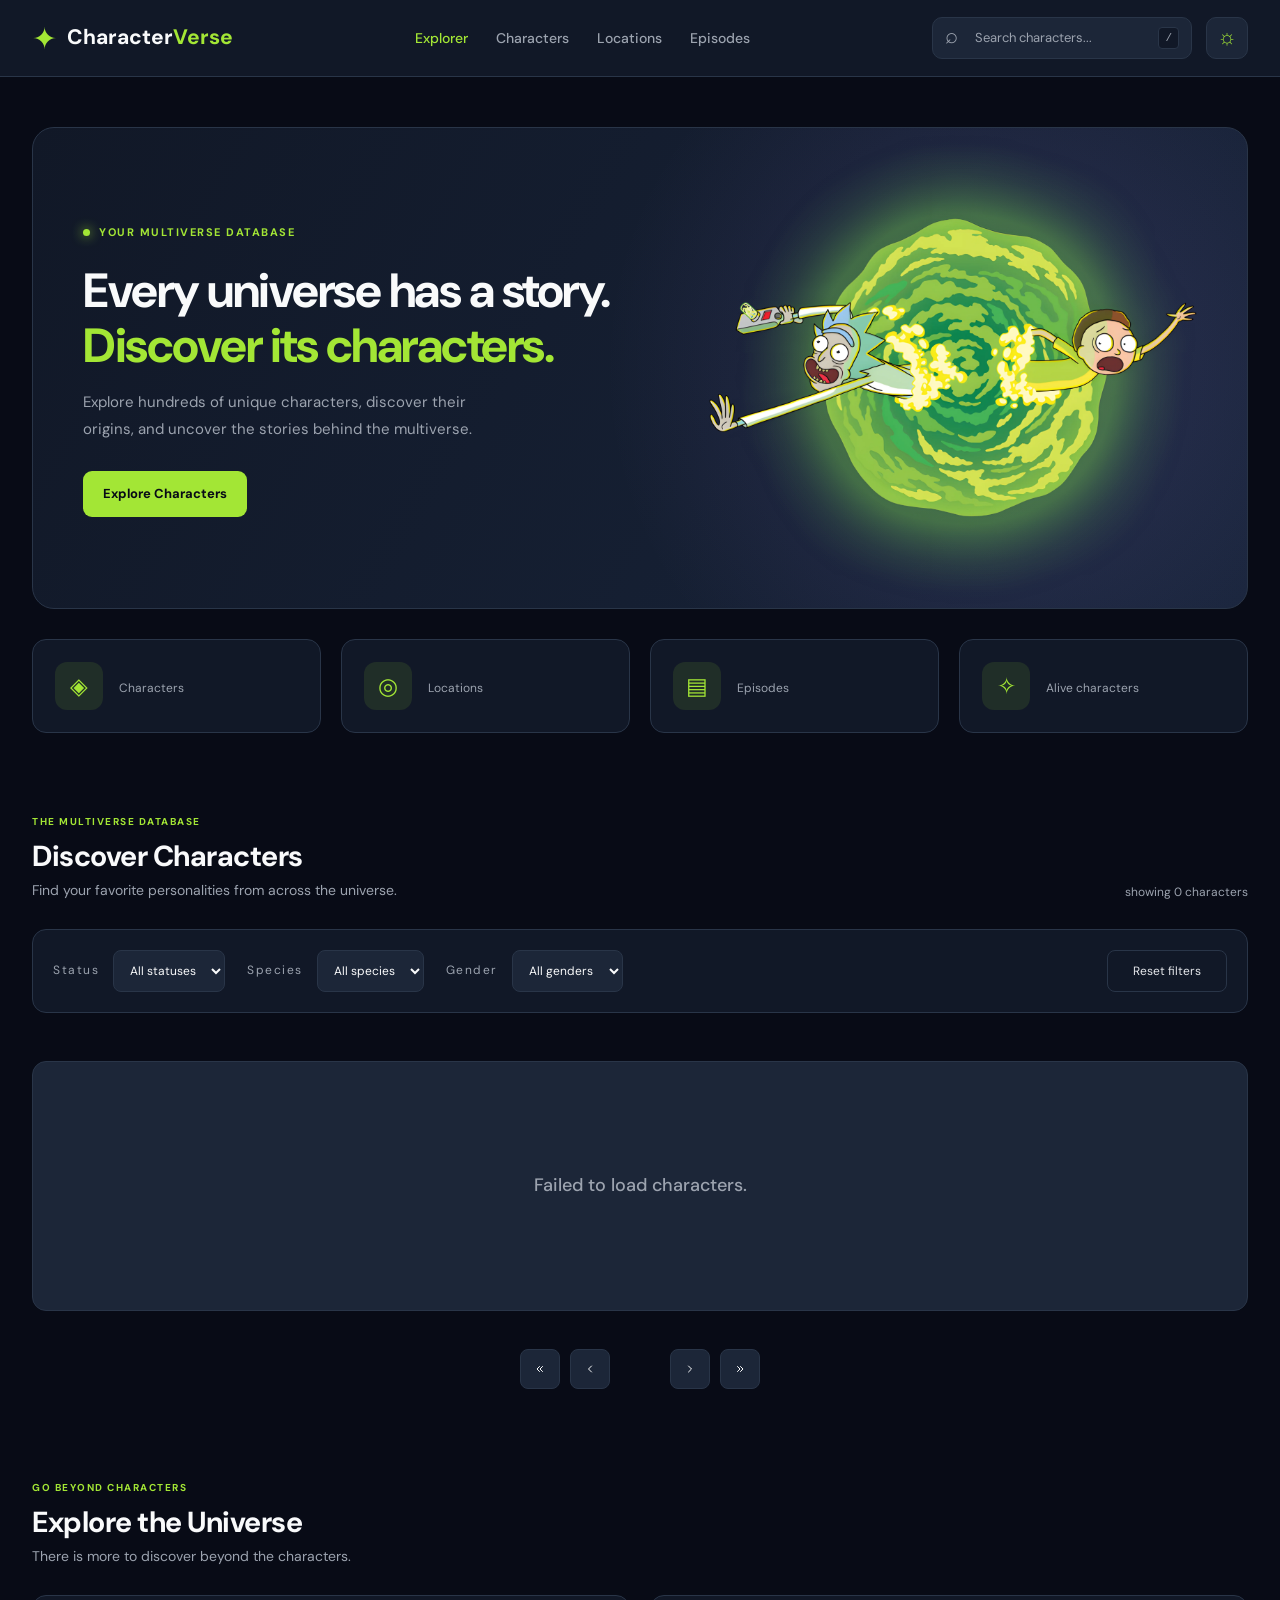
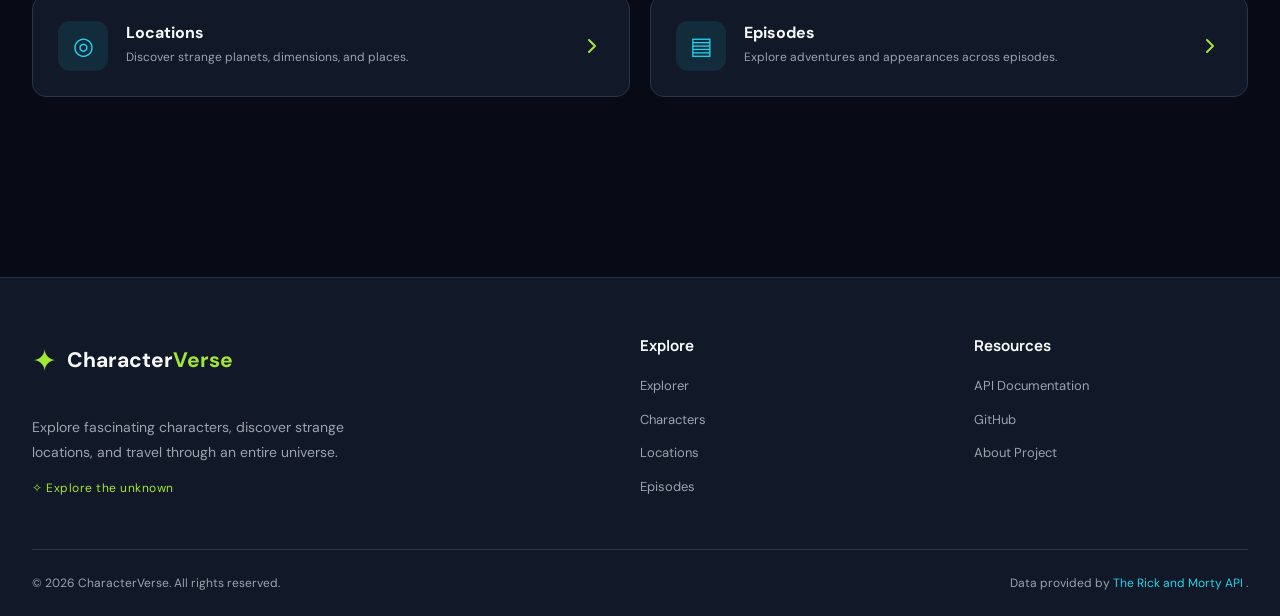
<file: index.html>
<!doctype html>
<html lang="en">
  <head>
    <meta charset="UTF-8" />
    <meta name="viewport" content="width=device-width, initial-scale=1.0" />
    <title>CharacterVerse</title>
    <link rel="stylesheet" href="styles/main.css" />

    <!-- favicon -->
    <link
      rel="apple-touch-icon"
      sizes="180x180"
      href="images/favicon/apple-touch-icon.png"
    />
    <link
      rel="icon"
      type="image/png"
      sizes="32x32"
      href="images/favicon/favicon-32x32.png"
    />
    <link
      rel="icon"
      type="image/png"
      sizes="16x16"
      href="images/favicon/favicon-16x16.png"
    />
    <link rel="manifest" href="images/favicon/site.webmanifest" />
  </head>
  <body>
    <!-- Header -->
    <header class="site-header">
      <div class="header-container">
        <!-- Logo -->
        <a href="/" class="logo">
          <span class="logo-icon">✦</span>
          <span>Character<span class="logo-highlight">Verse</span></span>
        </a>

        <!-- Navigation -->
        <nav class="nav-links">
          <a href="./" class="nav-link active">Explorer</a>
          <a href="pages/characters.html" class="nav-link">Characters</a>
          <a href="pages/locations.html" class="nav-link">Locations</a>
          <a href="pages/episodes.html" class="nav-link">Episodes</a>
        </nav>

        <!-- Header actions -->
        <div class="header-actions">
          <div class="search-box">
            <span class="search-icon">⌕</span>
            <input
              id="search-characters"
              type="text"
              placeholder="Search characters..."
              aria-label="Search characters"
            />
            <kbd>/</kbd>
          </div>

          <button class="theme-button" aria-label="Toggle theme">☼</button>
        </div>
      </div>
    </header>

    <!-- Main content -->
    <main class="main-content">
      <div class="main-container">
        <!-- Hero section -->
        <section class="hero-section">
          <div class="hero-content">
            <span class="hero-label">
              <span class="hero-label-dot"></span>
              YOUR MULTIVERSE DATABASE
            </span>

            <h1>
              Every universe has a story.
              <span>Discover its characters.</span>
            </h1>

            <p>
              Explore hundreds of unique characters, discover their origins, and
              uncover the stories behind the multiverse.
            </p>

            <a href="pages/characters.html" class="hero-button">
              Explore Characters
            </a>
          </div>

          <div class="hero-image">
            <img
              src="images/hero-image.webp"
              alt="A collection of characters from the multiverse"
            />
          </div>
        </section>

        <!-- Statistics section -->
        <section class="stats-section">
          <div class="stat-card">
            <span class="stat-icon">◈</span>
            <div>
              <span class="stat-value characters"></span>
              <span class="stat-label">Characters</span>
            </div>
          </div>

          <div class="stat-card">
            <span class="stat-icon">◎</span>
            <div>
              <span class="stat-value locations"></span>
              <span class="stat-label">Locations</span>
            </div>
          </div>

          <div class="stat-card">
            <span class="stat-icon">▤</span>
            <div>
              <span class="stat-value episodes"></span>
              <span class="stat-label">Episodes</span>
            </div>
          </div>

          <div class="stat-card">
            <span class="stat-icon">✧</span>
            <div>
              <span class="stat-value alive-characters"></span>
              <span class="stat-label">Alive characters</span>
            </div>
          </div>
        </section>

        <!-- Character explorer -->
        <section class="explorer-section characters">
          <div class="section-heading">
            <div>
              <span class="section-eyebrow">THE MULTIVERSE DATABASE</span>
              <h2>Discover Characters</h2>
              <p>Find your favorite personalities from across the universe.</p>
            </div>
            <span class="results-count">Showing 0 characters</span>
          </div>

          <!-- Filters -->
          <div class="filter-bar">
            <div class="filter-group-container">
              <div class="filter-group">
                <label for="character-status-filter">Status</label>
                <select id="character-status-filter">
                  <option value="">All statuses</option>
                  <option value="alive">Alive</option>
                  <option value="dead">Dead</option>
                  <option value="unknown">Unknown</option>
                </select>
              </div>

              <div class="filter-group">
                <label for="character-species-filter">Species</label>
                <select id="character-species-filter">
                  <option value="">All species</option>
                  <option value="human">Human</option>
                  <option value="alien">Alien</option>
                  <option value="humanoid">Humanoid</option>
                  <option value="robot">Robot</option>
                </select>
              </div>

              <div class="filter-group">
                <label for="character-gender-filter">Gender</label>
                <select id="character-gender-filter">
                  <option value="">All genders</option>
                  <option value="female">Female</option>
                  <option value="male">Male</option>
                  <option value="genderless">Genderless</option>
                  <option value="unknown">Unknown</option>
                </select>
              </div>
            </div>
            <button class="reset-filters">Reset filters</button>
          </div>

          <!-- Character cards -->
          <div class="explorer-grid character-grid"></div>

          <!-- Pagination -->
          <div class="pagination">
            <div class="pagination-controls">
              <button class="page-button first">
                <svg
                  xmlns="http://www.w3.org/2000/svg"
                  width="12"
                  height="12"
                  viewBox="0 0 24 24"
                  fill="none"
                  stroke="currentColor"
                  stroke-width="2"
                  stroke-linecap="round"
                  stroke-linejoin="round"
                  class="icon icon-tabler icons-tabler-outline icon-tabler-chevrons-left"
                >
                  <path stroke="none" d="M0 0h24v24H0z" fill="none" />
                  <path d="M11 7l-5 5l5 5" />
                  <path d="M17 7l-5 5l5 5" />
                </svg>
              </button>
              <button class="page-button prev">
                <svg
                  xmlns="http://www.w3.org/2000/svg"
                  width="12"
                  height="12"
                  viewBox="0 0 24 24"
                  fill="none"
                  stroke="currentColor"
                  stroke-width="2"
                  stroke-linecap="round"
                  stroke-linejoin="round"
                  class="icon icon-tabler icons-tabler-outline icon-tabler-chevron-left"
                >
                  <path stroke="none" d="M0 0h24v24H0z" fill="none" />
                  <path d="M15 6l-6 6l6 6" />
                </svg>
              </button>
            </div>

            <div class="pagination-numbers"></div>

            <div class="pagination-controls">
              <button class="page-button next">
                <svg
                  xmlns="http://www.w3.org/2000/svg"
                  width="12"
                  height="12"
                  viewBox="0 0 24 24"
                  fill="none"
                  stroke="currentColor"
                  stroke-width="2"
                  stroke-linecap="round"
                  stroke-linejoin="round"
                  class="icon icon-tabler icons-tabler-outline icon-tabler-chevron-right"
                >
                  <path stroke="none" d="M0 0h24v24H0z" fill="none" />
                  <path d="M9 6l6 6l-6 6" />
                </svg>
              </button>
              <button class="page-button last">
                <svg
                  xmlns="http://www.w3.org/2000/svg"
                  width="12"
                  height="12"
                  viewBox="0 0 24 24"
                  fill="none"
                  stroke="currentColor"
                  stroke-width="2"
                  stroke-linecap="round"
                  stroke-linejoin="round"
                  class="icon icon-tabler icons-tabler-outline icon-tabler-chevrons-right"
                >
                  <path stroke="none" d="M0 0h24v24H0z" fill="none" />
                  <path d="M7 7l5 5l-5 5" />
                  <path d="M13 7l5 5l-5 5" />
                </svg>
              </button>
            </div>
          </div>
        </section>

        <!-- Explore more section -->
        <section class="explore-section">
          <div class="section-heading">
            <div>
              <span class="section-eyebrow">GO BEYOND CHARACTERS</span>
              <h2>Explore the Universe</h2>
              <p>There is more to discover beyond the characters.</p>
            </div>
          </div>

          <div class="explore-grid">
            <a href="pages/locations.html" class="explore-card">
              <span class="explore-icon">◎</span>
              <div>
                <h3>Locations</h3>
                <p>Discover strange planets, dimensions, and places.</p>
              </div>
              <span class="explore-arrow">
                <svg
                  xmlns="http://www.w3.org/2000/svg"
                  width="24"
                  height="24"
                  viewBox="0 0 24 24"
                  fill="none"
                  stroke="currentColor"
                  stroke-width="2"
                  stroke-linecap="round"
                  stroke-linejoin="round"
                  class="icon icon-tabler icons-tabler-outline icon-tabler-chevron-right"
                >
                  <path stroke="none" d="M0 0h24v24H0z" fill="none" />
                  <path d="M9 6l6 6l-6 6" />
                </svg>
              </span>
            </a>

            <a href="pages/episodes.html" class="explore-card">
              <span class="explore-icon">▤</span>
              <div>
                <h3>Episodes</h3>
                <p>Explore adventures and appearances across episodes.</p>
              </div>
              <span class="explore-arrow">
                <svg
                  xmlns="http://www.w3.org/2000/svg"
                  width="24"
                  height="24"
                  viewBox="0 0 24 24"
                  fill="none"
                  stroke="currentColor"
                  stroke-width="2"
                  stroke-linecap="round"
                  stroke-linejoin="round"
                  class="icon icon-tabler icons-tabler-outline icon-tabler-chevron-right"
                >
                  <path stroke="none" d="M0 0h24v24H0z" fill="none" />
                  <path d="M9 6l6 6l-6 6" />
                </svg>
              </span>
            </a>
          </div>
        </section>
      </div>
    </main>

    <!-- Footer -->
    <footer class="site-footer">
      <div class="footer-container">
        <!-- Footer main -->
        <div class="footer-main">
          <!-- Brand -->
          <div class="footer-brand">
            <a href="/" class="logo">
              <span class="logo-icon">✦</span>
              <span>Character<span class="logo-highlight">Verse</span></span>
            </a>

            <p>
              Explore fascinating characters, discover strange locations, and
              travel through an entire universe.
            </p>

            <span class="footer-decoration">✧ Explore the unknown</span>
          </div>

          <!-- Navigation -->
          <div class="footer-links">
            <h3>Explore</h3>
            <a href="./">Explorer</a>
            <a href="pages/characters.html">Characters</a>
            <a href="pages/locations.html">Locations</a>
            <a href="pages/episodes.html">Episodes</a>
          </div>

          <!-- Resources -->
          <div class="footer-links">
            <h3>Resources</h3>
            <a href="https://rickandmortyapi.com/"> API Documentation </a>
            <a href="https://github.com/byaydin/"> GitHub </a>
            <a href="#">About Project</a>
          </div>
        </div>

        <!-- Footer bottom -->
        <div class="footer-bottom">
          <p>© 2026 CharacterVerse. All rights reserved.</p>
          <p>
            Data provided by
            <a href="https://rickandmortyapi.com/"> The Rick and Morty API </a>.
          </p>
        </div>
      </div>
    </footer>

    <script type="module" src="scripts/main.js"></script>
    <script
      type="module"
      src="scripts/features/statistics/statistics.js"
    ></script>
    <script type="module" src="scripts/pages/charactersPage.js"></script>
  </body>
</html>
</file>
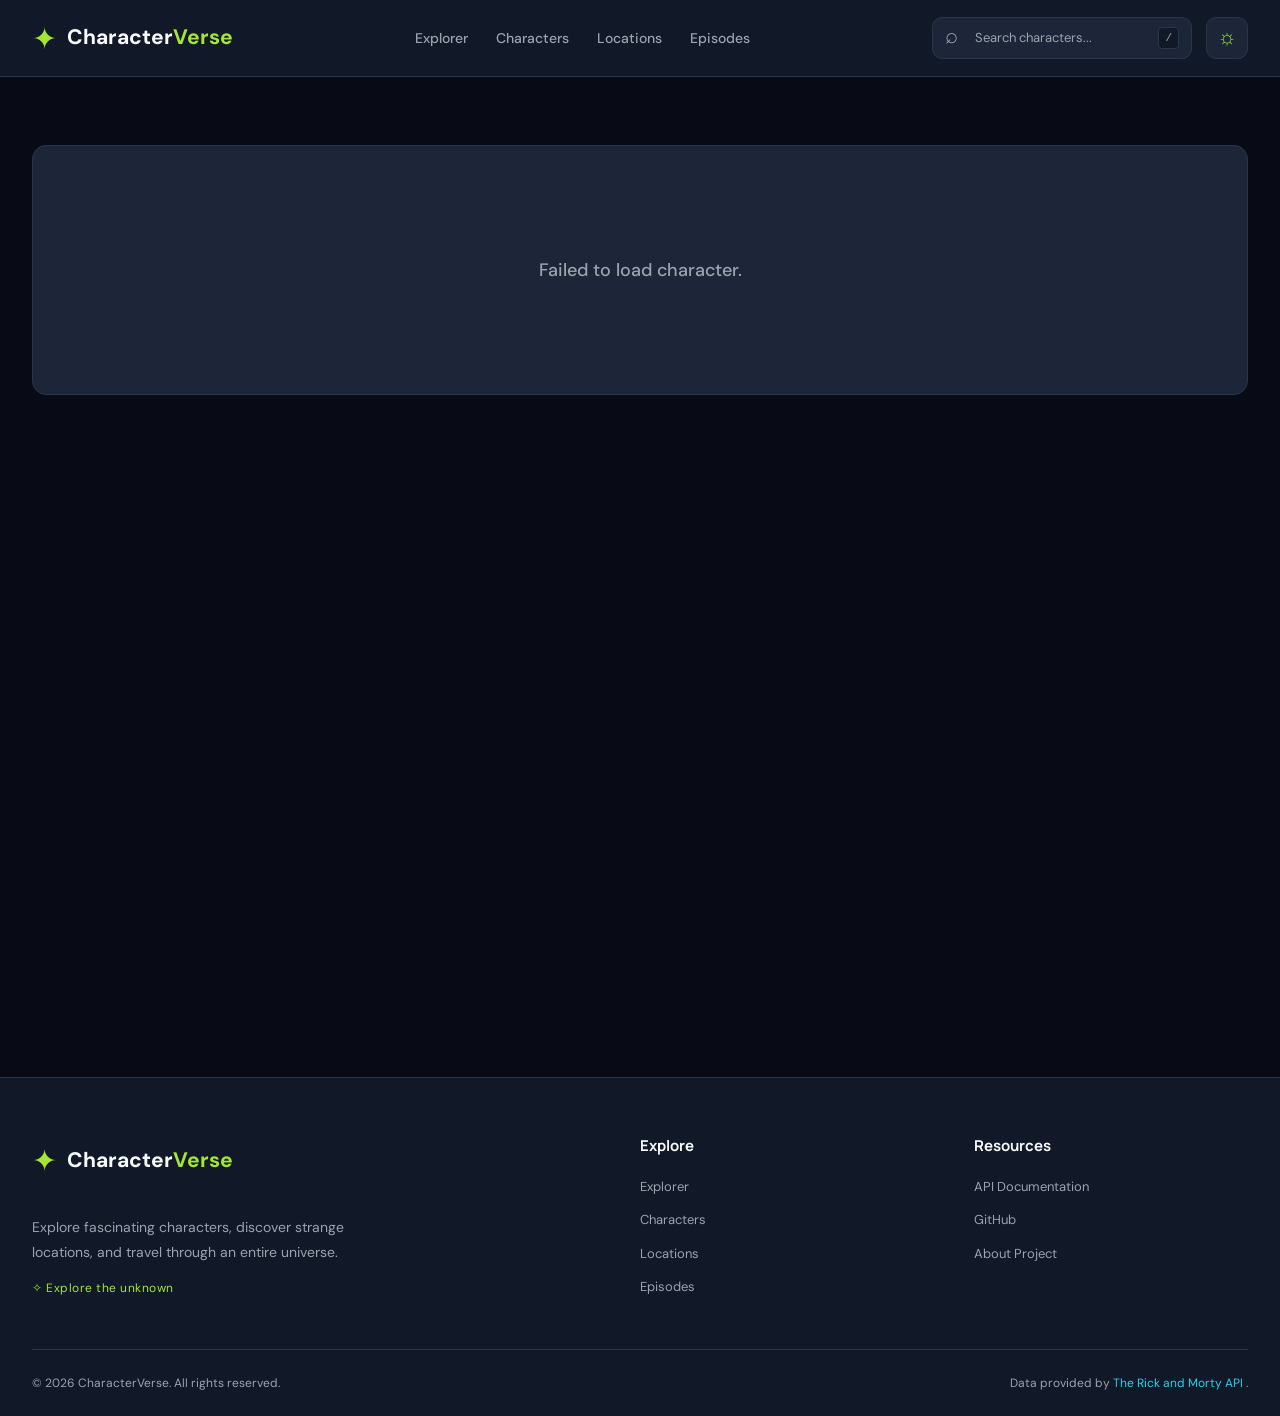
<file: pages/character.html>
<!doctype html>
<html lang="en">
  <head>
    <meta charset="UTF-8" />
    <meta name="viewport" content="width=device-width, initial-scale=1.0" />
    <title>Character Details | CharacterVerse</title>
    <link rel="stylesheet" href="../styles/main.css" />

    <!-- favicon -->
    <link
      rel="apple-touch-icon"
      sizes="180x180"
      href="../images/favicon/apple-touch-icon.png"
    />
    <link
      rel="icon"
      type="image/png"
      sizes="32x32"
      href="../images/favicon/favicon-32x32.png"
    />
    <link
      rel="icon"
      type="image/png"
      sizes="16x16"
      href="../images/favicon/favicon-16x16.png"
    />
    <link rel="manifest" href="../images/favicon/site.webmanifest" />
  </head>
  <body>
    <!-- Header -->
    <header class="site-header">
      <div class="header-container">
        <!-- Logo -->
        <a href="/" class="logo">
          <span class="logo-icon">✦</span>
          <span>Character<span class="logo-highlight">Verse</span></span>
        </a>

        <!-- Navigation -->
        <nav class="nav-links">
          <a href="../" class="nav-link">Explorer</a>
          <a href="characters.html" class="nav-link">Characters</a>
          <a href="locations.html" class="nav-link">Locations</a>
          <a href="episodes.html" class="nav-link">Episodes</a>
        </nav>

        <!-- Header actions -->
        <div class="header-actions">
          <div class="search-box">
            <span class="search-icon">⌕</span>
            <input
              type="text"
              placeholder="Search characters..."
              aria-label="Search characters"
            />
            <kbd>/</kbd>
          </div>

          <button class="theme-button" aria-label="Toggle theme">☼</button>
        </div>
      </div>
    </header>

    <!-- Main content -->
    <main class="main-content">
      <div class="main-container">
        <!-- Detail Section -->
        <section class="detail-section">
          <!-- Breadcrumb -->
          <nav class="breadcrumb" aria-label="Breadcrumb">
            <a href="../index.html">Home</a>
            <span> / </span>
            <a href="characters.html">Characters</a>
            <span> / </span>
            <span class="current js-character-name"></span>
          </nav>

          <!-- Detail View -->
          <div class="detail-view">
            <div class="detail-view-image loading">
              <img class="js-character-image" />

              <span class="character-status js-character-status">
                <span class="status-dot"></span>
                <span class="js-status-text"></span>
              </span>
            </div>

            <div class="detail-view-content">
              <div class="detail-view-heading">
                <span class="detail-view-label js-character-label"> </span>
                <h1 class="js-character-name"></h1>
                <p class="detail-view-subtitle js-character-subtitle"></p>
              </div>

              <div class="detail-view-info">
                <div class="detail-view-info-item">
                  <span class="info-label">Species</span>
                  <span class="info-value js-character-species"></span>
                </div>

                <div class="detail-view-info-item">
                  <span class="info-label">Gender</span>
                  <span class="info-value js-character-gender"></span>
                </div>

                <div class="detail-view-info-item">
                  <span class="info-label">Origin</span>
                  <span class="info-value js-character-origin"></span>
                </div>

                <div class="detail-view-info-item">
                  <span class="info-label">Last known location</span>
                  <span class="info-value js-character-location"> </span>
                </div>

                <div class="detail-view-info-item">
                  <span class="info-label">Type</span>
                  <span class="info-value js-character-type"></span>
                </div>

                <div class="detail-view-info-item">
                  <span class="info-label">Created</span>
                  <span class="info-value js-character-created"></span>
                </div>
              </div>

              <a href="characters.html" class="back-button">
                Back to Characters
              </a>
            </div>
          </div>
        </section>

        <!-- Character Episodes -->
        <section class="character-episodes">
          <div class="section-heading">
            <div>
              <span class="section-eyebrow">APPEARANCES</span>
              <h2>Episode Appearances</h2>
              <p class="section-description"></p>
            </div>

            <span class="count-badge">
              <span class="js-episode-count">0</span> Episodes
            </span>
          </div>

          <div
            class="explorer-grid episode-grid js-character-episode-grid"
          ></div>
        </section>
      </div>
    </main>

    <!-- Footer -->
    <footer class="site-footer">
      <div class="footer-container">
        <!-- Footer main -->
        <div class="footer-main">
          <!-- Brand -->
          <div class="footer-brand">
            <a href="/" class="logo">
              <span class="logo-icon">✦</span>
              <span>Character<span class="logo-highlight">Verse</span></span>
            </a>

            <p>
              Explore fascinating characters, discover strange locations, and
              travel through an entire universe.
            </p>

            <span class="footer-decoration">✧ Explore the unknown</span>
          </div>

          <!-- Navigation -->
          <div class="footer-links">
            <h3>Explore</h3>
            <a href="../">Explorer</a>
            <a href="characters.html">Characters</a>
            <a href="locations.html">Locations</a>
            <a href="episodes.html">Episodes</a>
          </div>

          <!-- Resources -->
          <div class="footer-links">
            <h3>Resources</h3>
            <a href="https://rickandmortyapi.com/"> API Documentation </a>
            <a href="https://github.com/byaydin/"> GitHub </a>
            <a href="#">About Project</a>
          </div>
        </div>

        <!-- Footer bottom -->
        <div class="footer-bottom">
          <p>© 2026 CharacterVerse. All rights reserved.</p>
          <p>
            Data provided by
            <a href="https://rickandmortyapi.com/"> The Rick and Morty API </a>.
          </p>
        </div>
      </div>
    </footer>

    <script type="module" src="../scripts/main.js"></script>
    <script
      type="module"
      src="../scripts/pages/characterDetailsPage.js"
    ></script>
  </body>
</html>
</file>
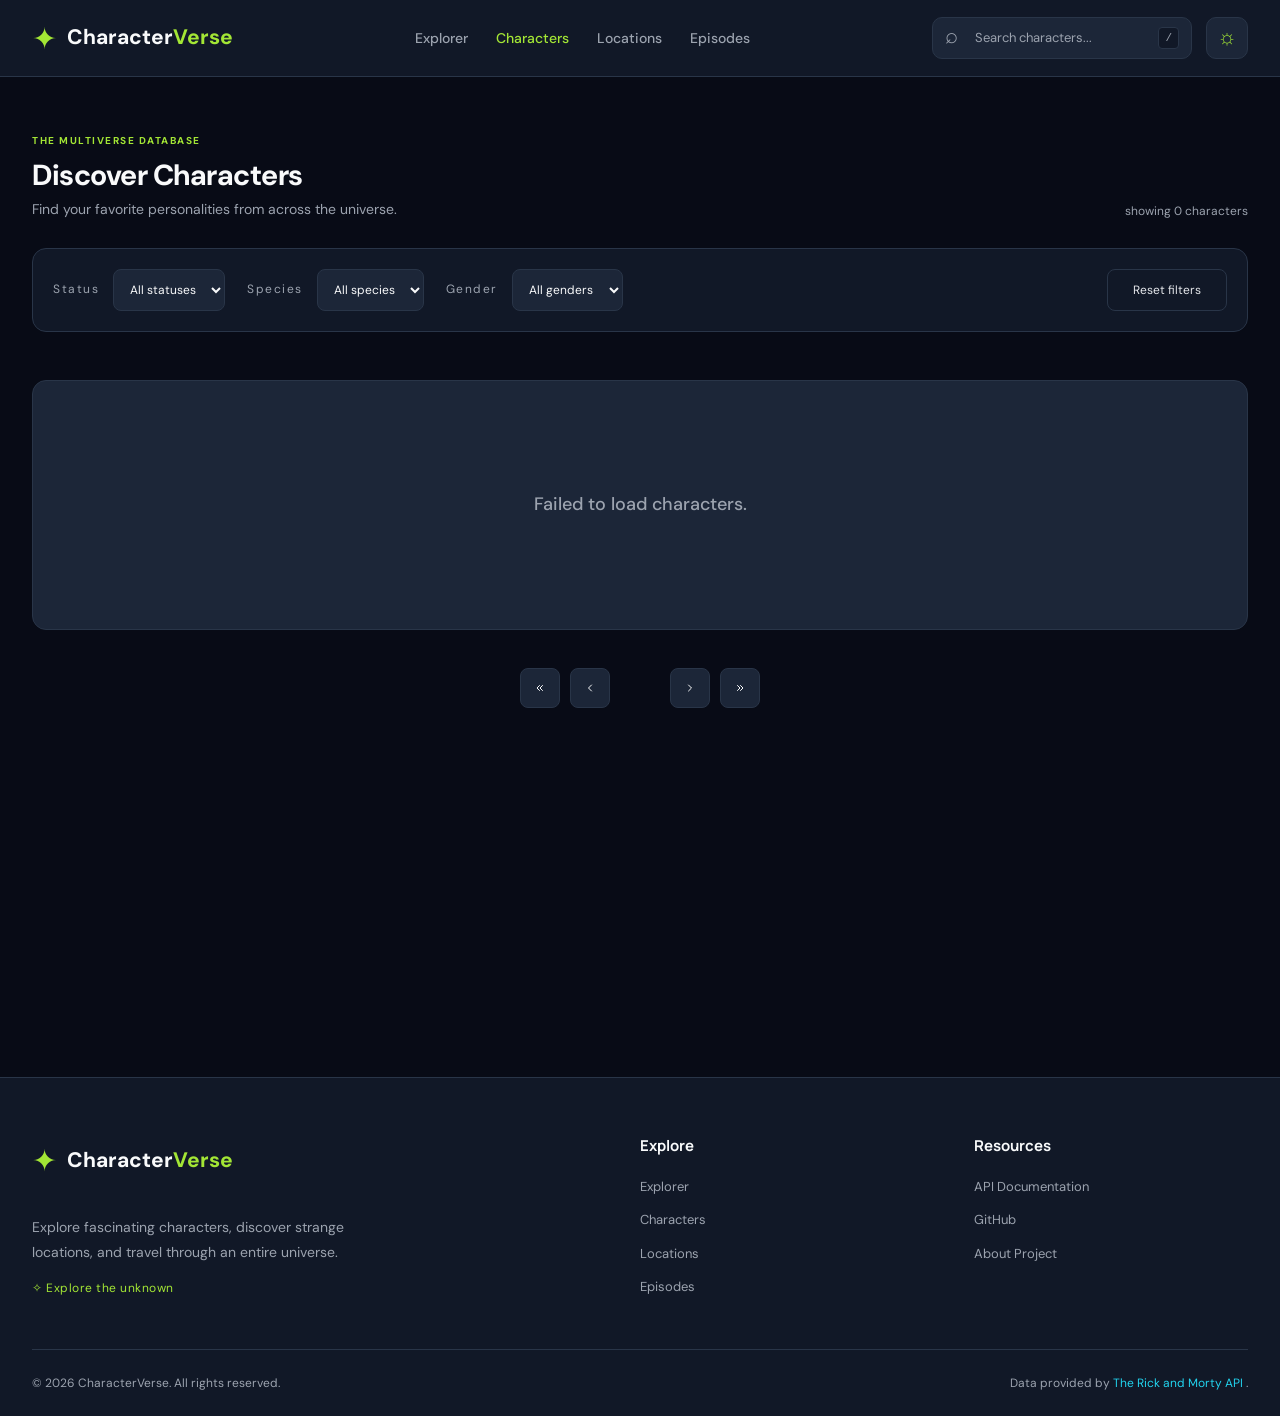
<file: pages/characters.html>
<!doctype html>
<html lang="en">
  <head>
    <meta charset="UTF-8" />
    <meta name="viewport" content="width=device-width, initial-scale=1.0" />
    <title>Characters | CharacterVerse</title>
    <link rel="stylesheet" href="../styles/main.css" />

    <!-- favicon -->
    <link
      rel="apple-touch-icon"
      sizes="180x180"
      href="../images/favicon/apple-touch-icon.png"
    />
    <link
      rel="icon"
      type="image/png"
      sizes="32x32"
      href="../images/favicon/favicon-32x32.png"
    />
    <link
      rel="icon"
      type="image/png"
      sizes="16x16"
      href="../images/favicon/favicon-16x16.png"
    />
    <link rel="manifest" href="../images/favicon/site.webmanifest" />
  </head>
  <body>
    <!-- Header -->
    <header class="site-header">
      <div class="header-container">
        <!-- Logo -->
        <a href="/" class="logo">
          <span class="logo-icon">✦</span>
          <span>Character<span class="logo-highlight">Verse</span></span>
        </a>

        <!-- Navigation -->
        <nav class="nav-links">
          <a href="../" class="nav-link">Explorer</a>
          <a href="characters.html" class="nav-link active">Characters</a>
          <a href="locations.html" class="nav-link">Locations</a>
          <a href="episodes.html" class="nav-link">Episodes</a>
        </nav>

        <!-- Header actions -->
        <div class="header-actions">
          <div class="search-box">
            <span class="search-icon">⌕</span>
            <input
              id="search-characters"
              type="text"
              placeholder="Search characters..."
              aria-label="Search characters"
            />
            <kbd>/</kbd>
          </div>

          <button class="theme-button" aria-label="Toggle theme">☼</button>
        </div>
      </div>
    </header>

    <!-- Main content -->
    <main class="main-content">
      <div class="main-container">
        <!-- Character explorer -->
        <section class="explorer-section characters">
          <div class="section-heading">
            <div>
              <span class="section-eyebrow">THE MULTIVERSE DATABASE</span>
              <h2>Discover Characters</h2>
              <p>Find your favorite personalities from across the universe.</p>
            </div>
            <span class="results-count">Showing 0 characters</span>
          </div>

          <!-- Filters -->
          <div class="filter-bar">
            <div class="filter-group-container">
              <div class="filter-group">
                <label for="character-status-filter">Status</label>
                <select id="character-status-filter">
                  <option value="">All statuses</option>
                  <option value="alive">Alive</option>
                  <option value="dead">Dead</option>
                  <option value="unknown">Unknown</option>
                </select>
              </div>

              <div class="filter-group">
                <label for="character-species-filter">Species</label>
                <select id="character-species-filter">
                  <option value="">All species</option>
                  <option value="human">Human</option>
                  <option value="alien">Alien</option>
                  <option value="humanoid">Humanoid</option>
                  <option value="robot">Robot</option>
                </select>
              </div>

              <div class="filter-group">
                <label for="character-gender-filter">Gender</label>
                <select id="character-gender-filter">
                  <option value="">All genders</option>
                  <option value="female">Female</option>
                  <option value="male">Male</option>
                  <option value="genderless">Genderless</option>
                  <option value="unknown">Unknown</option>
                </select>
              </div>
            </div>
            <button class="reset-filters">Reset filters</button>
          </div>

          <!-- Character cards -->
          <div class="explorer-grid character-grid"></div>

          <!-- Pagination -->
          <div class="pagination">
            <div class="pagination-controls">
              <button class="page-button first">
                <svg
                  xmlns="http://www.w3.org/2000/svg"
                  width="12"
                  height="12"
                  viewBox="0 0 24 24"
                  fill="none"
                  stroke="currentColor"
                  stroke-width="2"
                  stroke-linecap="round"
                  stroke-linejoin="round"
                  class="icon icon-tabler icons-tabler-outline icon-tabler-chevrons-left"
                >
                  <path stroke="none" d="M0 0h24v24H0z" fill="none" />
                  <path d="M11 7l-5 5l5 5" />
                  <path d="M17 7l-5 5l5 5" />
                </svg>
              </button>
              <button class="page-button prev">
                <svg
                  xmlns="http://www.w3.org/2000/svg"
                  width="12"
                  height="12"
                  viewBox="0 0 24 24"
                  fill="none"
                  stroke="currentColor"
                  stroke-width="2"
                  stroke-linecap="round"
                  stroke-linejoin="round"
                  class="icon icon-tabler icons-tabler-outline icon-tabler-chevron-left"
                >
                  <path stroke="none" d="M0 0h24v24H0z" fill="none" />
                  <path d="M15 6l-6 6l6 6" />
                </svg>
              </button>
            </div>

            <div class="pagination-numbers"></div>

            <div class="pagination-controls">
              <button class="page-button next">
                <svg
                  xmlns="http://www.w3.org/2000/svg"
                  width="12"
                  height="12"
                  viewBox="0 0 24 24"
                  fill="none"
                  stroke="currentColor"
                  stroke-width="2"
                  stroke-linecap="round"
                  stroke-linejoin="round"
                  class="icon icon-tabler icons-tabler-outline icon-tabler-chevron-right"
                >
                  <path stroke="none" d="M0 0h24v24H0z" fill="none" />
                  <path d="M9 6l6 6l-6 6" />
                </svg>
              </button>
              <button class="page-button last">
                <svg
                  xmlns="http://www.w3.org/2000/svg"
                  width="12"
                  height="12"
                  viewBox="0 0 24 24"
                  fill="none"
                  stroke="currentColor"
                  stroke-width="2"
                  stroke-linecap="round"
                  stroke-linejoin="round"
                  class="icon icon-tabler icons-tabler-outline icon-tabler-chevrons-right"
                >
                  <path stroke="none" d="M0 0h24v24H0z" fill="none" />
                  <path d="M7 7l5 5l-5 5" />
                  <path d="M13 7l5 5l-5 5" />
                </svg>
              </button>
            </div>
          </div>
        </section>
      </div>
    </main>

    <!-- Footer -->
    <footer class="site-footer">
      <div class="footer-container">
        <!-- Footer main -->
        <div class="footer-main">
          <!-- Brand -->
          <div class="footer-brand">
            <a href="/" class="logo">
              <span class="logo-icon">✦</span>
              <span>Character<span class="logo-highlight">Verse</span></span>
            </a>

            <p>
              Explore fascinating characters, discover strange locations, and
              travel through an entire universe.
            </p>

            <span class="footer-decoration">✧ Explore the unknown</span>
          </div>

          <!-- Navigation -->
          <div class="footer-links">
            <h3>Explore</h3>
            <a href="../">Explorer</a>
            <a href="characters.html">Characters</a>
            <a href="locations.html">Locations</a>
            <a href="episodes.html">Episodes</a>
          </div>

          <!-- Resources -->
          <div class="footer-links">
            <h3>Resources</h3>
            <a href="https://rickandmortyapi.com/"> API Documentation </a>
            <a href="https://github.com/byaydin/"> GitHub </a>
            <a href="#">About Project</a>
          </div>
        </div>

        <!-- Footer bottom -->
        <div class="footer-bottom">
          <p>© 2026 CharacterVerse. All rights reserved.</p>
          <p>
            Data provided by
            <a href="https://rickandmortyapi.com/"> The Rick and Morty API </a>.
          </p>
        </div>
      </div>
    </footer>
    
    <script type="module" src="../scripts/main.js"></script>
    <script type="module" src="../scripts/pages/charactersPage.js"></script>
  </body>
</html>
</file>
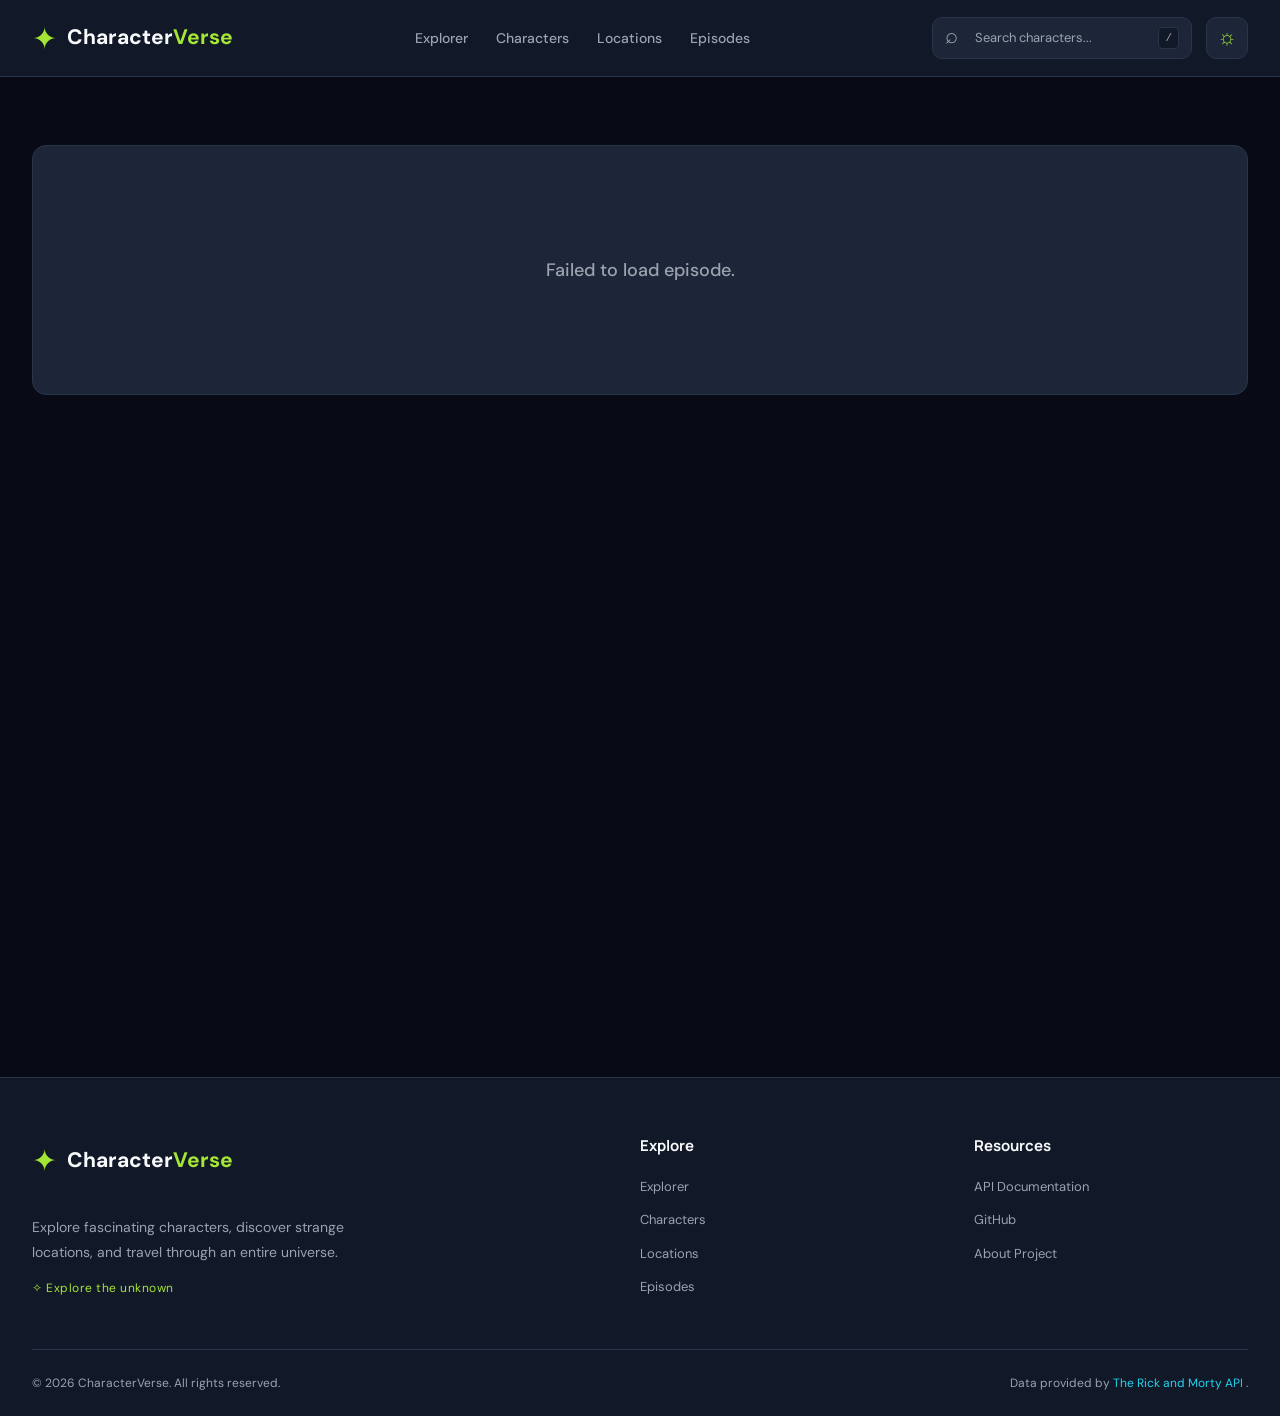
<file: pages/episode.html>
<!doctype html>
<html lang="en">
  <head>
    <meta charset="UTF-8" />
    <meta name="viewport" content="width=device-width, initial-scale=1.0" />
    <title>Episode Details | CharacterVerse</title>
    <link rel="stylesheet" href="../styles/main.css" />

    <!-- favicon -->
    <link
      rel="apple-touch-icon"
      sizes="180x180"
      href="../images/favicon/apple-touch-icon.png"
    />
    <link
      rel="icon"
      type="image/png"
      sizes="32x32"
      href="../images/favicon/favicon-32x32.png"
    />
    <link
      rel="icon"
      type="image/png"
      sizes="16x16"
      href="../images/favicon/favicon-16x16.png"
    />
    <link rel="manifest" href="../images/favicon/site.webmanifest" />
  </head>
  <body>
    <!-- Header -->
    <header class="site-header">
      <div class="header-container">
        <!-- Logo -->
        <a href="/" class="logo">
          <span class="logo-icon">✦</span>
          <span>Character<span class="logo-highlight">Verse</span></span>
        </a>

        <!-- Navigation -->
        <nav class="nav-links">
          <a href="../" class="nav-link">Explorer</a>
          <a href="characters.html" class="nav-link">Characters</a>
          <a href="locations.html" class="nav-link">Locations</a>
          <a href="episodes.html" class="nav-link">Episodes</a>
        </nav>

        <!-- Header actions -->
        <div class="header-actions">
          <div class="search-box">
            <span class="search-icon">⌕</span>
            <input
              type="text"
              placeholder="Search characters..."
              aria-label="Search characters"
            />
            <kbd>/</kbd>
          </div>

          <button class="theme-button" aria-label="Toggle theme">☼</button>
        </div>
      </div>
    </header>

    <!-- Main content -->
    <main class="main-content">
      <div class="main-container">
        <!-- Detail Section -->
        <section class="detail-section">
          <!-- Breadcrumb -->
          <nav class="breadcrumb" aria-label="Breadcrumb">
            <a href="../index.html">Home</a>
            <span>/</span>
            <a href="episodes.html">Episodes</a>
            <span>/</span>
            <span class="current js-episode-name">Episode Details</span>
          </nav>

          <!-- Detail View -->
          <div class="detail-view">
            <div class="detail-view-card">
              <div class="detail-view-card-content">
                <span class="detail-view-card-label">RICK AND MORTY</span>
                <span class="detail-view-card-value js-episode-code"
                  >S01E01</span
                >
                <h1 class="js-episode-name">Pilot</h1>
                <span class="detail-view-card-decoration">EPISODE</span>
              </div>
            </div>

            <div class="detail-view-content">
              <div class="detail-view-heading">
                <span class="detail-view-label js-episode-label"
                  >EPISODE PROFILE #001</span
                >
                <h2 class="js-episode-name">Pilot</h2>
                <p class="detail-view-subtitle js-episode-subtitle">
                  Season 1 - Episode 1
                </p>
              </div>

              <div class="detail-view-info">
                <div class="detail-view-info-item">
                  <span class="info-label">Episode code</span>
                  <span class="info-value js-episode-code">S01E01</span>
                </div>

                <div class="detail-view-info-item">
                  <span class="info-label">Season</span>
                  <span class="info-value js-episode-season">Season 1</span>
                </div>

                <div class="detail-view-info-item">
                  <span class="info-label">Episode number</span>
                  <span class="info-value js-episode-number">1</span>
                </div>

                <div class="detail-view-info-item">
                  <span class="info-label">Air date</span>
                  <span class="info-value js-episode-air-date"
                    >December 2, 2013</span
                  >
                </div>

                <div class="detail-view-info-item">
                  <span class="info-label">Episode ID</span>
                  <span class="info-value js-episode-id">1</span>
                </div>

                <div class="detail-view-info-item">
                  <span class="info-label">Created</span>
                  <span class="info-value js-episode-created">Unknown</span>
                </div>
              </div>

              <a href="episodes.html" class="back-button"> Back to Episodes </a>
            </div>
          </div>
        </section>

        <!-- Episode Characters -->
        <section class="episode-characters">
          <div class="section-heading">
            <div>
              <span class="section-eyebrow">CAST</span>
              <h2>Featured Characters</h2>
              <p class="section-description">
                Characters who appeared in this episode.
              </p>
            </div>

            <span class="count-badge">
              <span class="js-character-count">0</span> Characters
            </span>
          </div>

          <div
            class="explorer-grid character-grid js-episode-character-grid"
          ></div>
        </section>
      </div>
    </main>

    <!-- Footer -->
    <footer class="site-footer">
      <div class="footer-container">
        <!-- Footer main -->
        <div class="footer-main">
          <!-- Brand -->
          <div class="footer-brand">
            <a href="/" class="logo">
              <span class="logo-icon">✦</span>
              <span>Character<span class="logo-highlight">Verse</span></span>
            </a>

            <p>
              Explore fascinating characters, discover strange locations, and
              travel through an entire universe.
            </p>

            <span class="footer-decoration">✧ Explore the unknown</span>
          </div>

          <!-- Navigation -->
          <div class="footer-links">
            <h3>Explore</h3>
            <a href="../">Explorer</a>
            <a href="characters.html">Characters</a>
            <a href="locations.html">Locations</a>
            <a href="episodes.html">Episodes</a>
          </div>

          <!-- Resources -->
          <div class="footer-links">
            <h3>Resources</h3>
            <a href="https://rickandmortyapi.com/"> API Documentation </a>
            <a href="https://github.com/byaydin/"> GitHub </a>
            <a href="#">About Project</a>
          </div>
        </div>

        <!-- Footer bottom -->
        <div class="footer-bottom">
          <p>© 2026 CharacterVerse. All rights reserved.</p>
          <p>
            Data provided by
            <a href="https://rickandmortyapi.com/"> The Rick and Morty API </a>.
          </p>
        </div>
      </div>
    </footer>

    <script type="module" src="../scripts/main.js"></script>
    <script type="module" src="../scripts/pages/episodeDetailsPage.js"></script>
  </body>
</html>
</file>
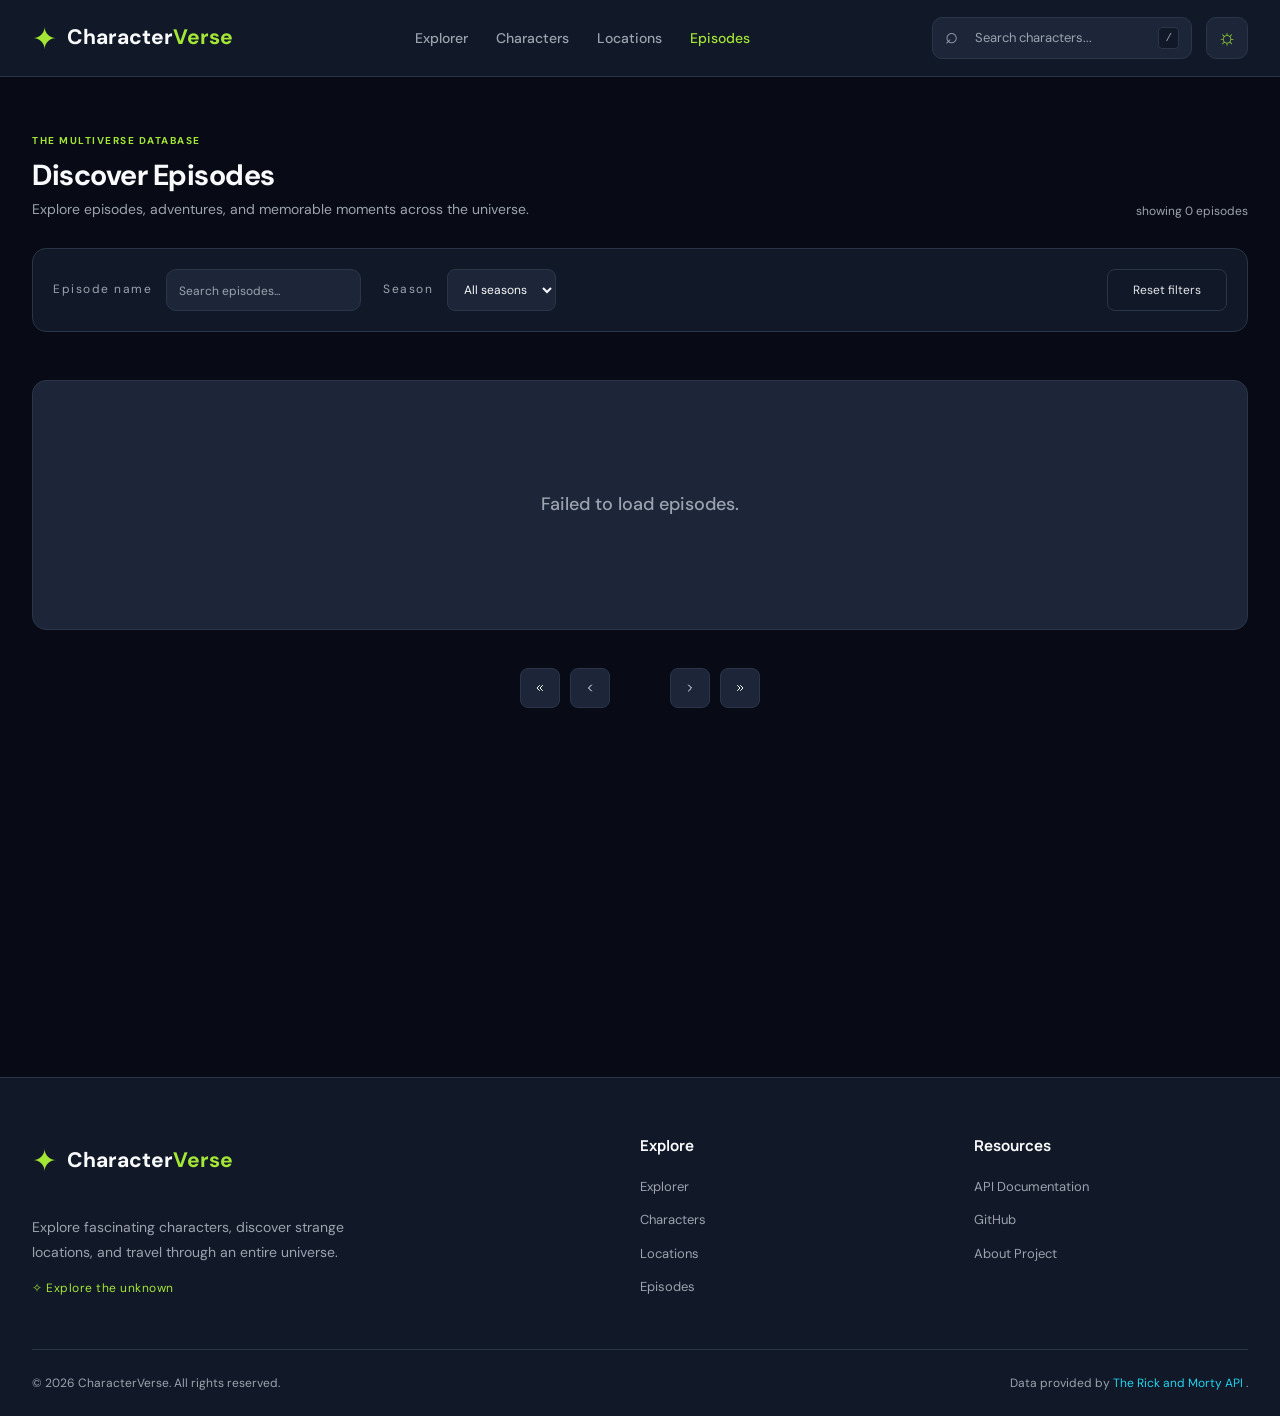
<file: pages/episodes.html>
<!doctype html>
<html lang="en">
  <head>
    <meta charset="UTF-8" />
    <meta name="viewport" content="width=device-width, initial-scale=1.0" />
    <title>Episodes | CharacterVerse</title>
    <link rel="stylesheet" href="../styles/main.css" />

    <!-- favicon -->
    <link
      rel="apple-touch-icon"
      sizes="180x180"
      href="../images/favicon/apple-touch-icon.png"
    />
    <link
      rel="icon"
      type="image/png"
      sizes="32x32"
      href="../images/favicon/favicon-32x32.png"
    />
    <link
      rel="icon"
      type="image/png"
      sizes="16x16"
      href="../images/favicon/favicon-16x16.png"
    />
    <link rel="manifest" href="../images/favicon/site.webmanifest" />
  </head>
  <body>
    <!-- Header -->
    <header class="site-header">
      <div class="header-container">
        <!-- Logo -->
        <a href="/" class="logo">
          <span class="logo-icon">✦</span>
          <span>Character<span class="logo-highlight">Verse</span></span>
        </a>

        <!-- Navigation -->
        <nav class="nav-links">
          <a href="../" class="nav-link">Explorer</a>
          <a href="characters.html" class="nav-link">Characters</a>
          <a href="locations.html" class="nav-link">Locations</a>
          <a href="episodes.html" class="nav-link active">Episodes</a>
        </nav>

        <!-- Header actions -->
        <div class="header-actions">
          <div class="search-box">
            <span class="search-icon">⌕</span>
            <input
              type="text"
              placeholder="Search characters..."
              aria-label="Search characters"
            />
            <kbd>/</kbd>
          </div>

          <button class="theme-button" aria-label="Toggle theme">☼</button>
        </div>
      </div>
    </header>

    <!-- Main content -->
    <main class="main-content">
      <div class="main-container">
        <!-- Episode explorer -->
        <section class="explorer-section episodes">
          <div class="section-heading">
            <div>
              <span class="section-eyebrow">THE MULTIVERSE DATABASE</span>
              <h2>Discover Episodes</h2>
              <p>
                Explore episodes, adventures, and memorable moments across the
                universe.
              </p>
            </div>

            <span class="results-count">Showing 0 episodes</span>
          </div>

          <!-- Filters -->
          <div class="filter-bar">
            <div class="filter-group-container">
              <div class="filter-group">
                <label for="episode-name-filter">Episode name</label>
                <input
                  type="text"
                  id="episode-name-filter"
                  placeholder="Search episodes..."
                />
              </div>

              <div class="filter-group">
                <label for="episode-season-filter">Season</label>
                <select id="episode-season-filter">
                  <option value="">All seasons</option>
                  <option value="S01">Season 1</option>
                  <option value="S02">Season 2</option>
                  <option value="S03">Season 3</option>
                  <option value="S04">Season 4</option>
                  <option value="S05">Season 5</option>
                </select>
              </div>
            </div>

            <button class="reset-filters">Reset filters</button>
          </div>

          <!-- Episode cards -->
          <div class="explorer-grid episode-grid"></div>

          <!-- Pagination -->
          <div class="pagination">
            <div class="pagination-controls">
              <button class="page-button first">
                <svg
                  xmlns="http://www.w3.org/2000/svg"
                  width="12"
                  height="12"
                  viewBox="0 0 24 24"
                  fill="none"
                  stroke="currentColor"
                  stroke-width="2"
                  stroke-linecap="round"
                  stroke-linejoin="round"
                  class="icon icon-tabler icons-tabler-outline icon-tabler-chevrons-left"
                >
                  <path stroke="none" d="M0 0h24v24H0z" fill="none" />
                  <path d="M11 7l-5 5l5 5" />
                  <path d="M17 7l-5 5l5 5" />
                </svg>
              </button>
              <button class="page-button prev">
                <svg
                  xmlns="http://www.w3.org/2000/svg"
                  width="12"
                  height="12"
                  viewBox="0 0 24 24"
                  fill="none"
                  stroke="currentColor"
                  stroke-width="2"
                  stroke-linecap="round"
                  stroke-linejoin="round"
                  class="icon icon-tabler icons-tabler-outline icon-tabler-chevron-left"
                >
                  <path stroke="none" d="M0 0h24v24H0z" fill="none" />
                  <path d="M15 6l-6 6l6 6" />
                </svg>
              </button>
            </div>

            <div class="pagination-numbers"></div>

            <div class="pagination-controls">
              <button class="page-button next">
                <svg
                  xmlns="http://www.w3.org/2000/svg"
                  width="12"
                  height="12"
                  viewBox="0 0 24 24"
                  fill="none"
                  stroke="currentColor"
                  stroke-width="2"
                  stroke-linecap="round"
                  stroke-linejoin="round"
                  class="icon icon-tabler icons-tabler-outline icon-tabler-chevron-right"
                >
                  <path stroke="none" d="M0 0h24v24H0z" fill="none" />
                  <path d="M9 6l6 6l-6 6" />
                </svg>
              </button>
              <button class="page-button last">
                <svg
                  xmlns="http://www.w3.org/2000/svg"
                  width="12"
                  height="12"
                  viewBox="0 0 24 24"
                  fill="none"
                  stroke="currentColor"
                  stroke-width="2"
                  stroke-linecap="round"
                  stroke-linejoin="round"
                  class="icon icon-tabler icons-tabler-outline icon-tabler-chevrons-right"
                >
                  <path stroke="none" d="M0 0h24v24H0z" fill="none" />
                  <path d="M7 7l5 5l-5 5" />
                  <path d="M13 7l5 5l-5 5" />
                </svg>
              </button>
            </div>
          </div>
        </section>
      </div>
    </main>

    <!-- Footer -->
    <footer class="site-footer">
      <div class="footer-container">
        <!-- Footer main -->
        <div class="footer-main">
          <!-- Brand -->
          <div class="footer-brand">
            <a href="/" class="logo">
              <span class="logo-icon">✦</span>
              <span>Character<span class="logo-highlight">Verse</span></span>
            </a>

            <p>
              Explore fascinating characters, discover strange locations, and
              travel through an entire universe.
            </p>

            <span class="footer-decoration">✧ Explore the unknown</span>
          </div>

          <!-- Navigation -->
          <div class="footer-links">
            <h3>Explore</h3>
            <a href="../">Explorer</a>
            <a href="characters.html">Characters</a>
            <a href="locations.html">Locations</a>
            <a href="episodes.html">Episodes</a>
          </div>

          <!-- Resources -->
          <div class="footer-links">
            <h3>Resources</h3>
            <a href="https://rickandmortyapi.com/"> API Documentation </a>
            <a href="https://github.com/byaydin/"> GitHub </a>
            <a href="#">About Project</a>
          </div>
        </div>

        <!-- Footer bottom -->
        <div class="footer-bottom">
          <p>© 2026 CharacterVerse. All rights reserved.</p>
          <p>
            Data provided by
            <a href="https://rickandmortyapi.com/"> The Rick and Morty API </a>.
          </p>
        </div>
      </div>
    </footer>

    <script type="module" src="../scripts/main.js"></script>
    <script type="module" src="../scripts/pages/episodesPage.js"></script>
  </body>
</html>
</file>
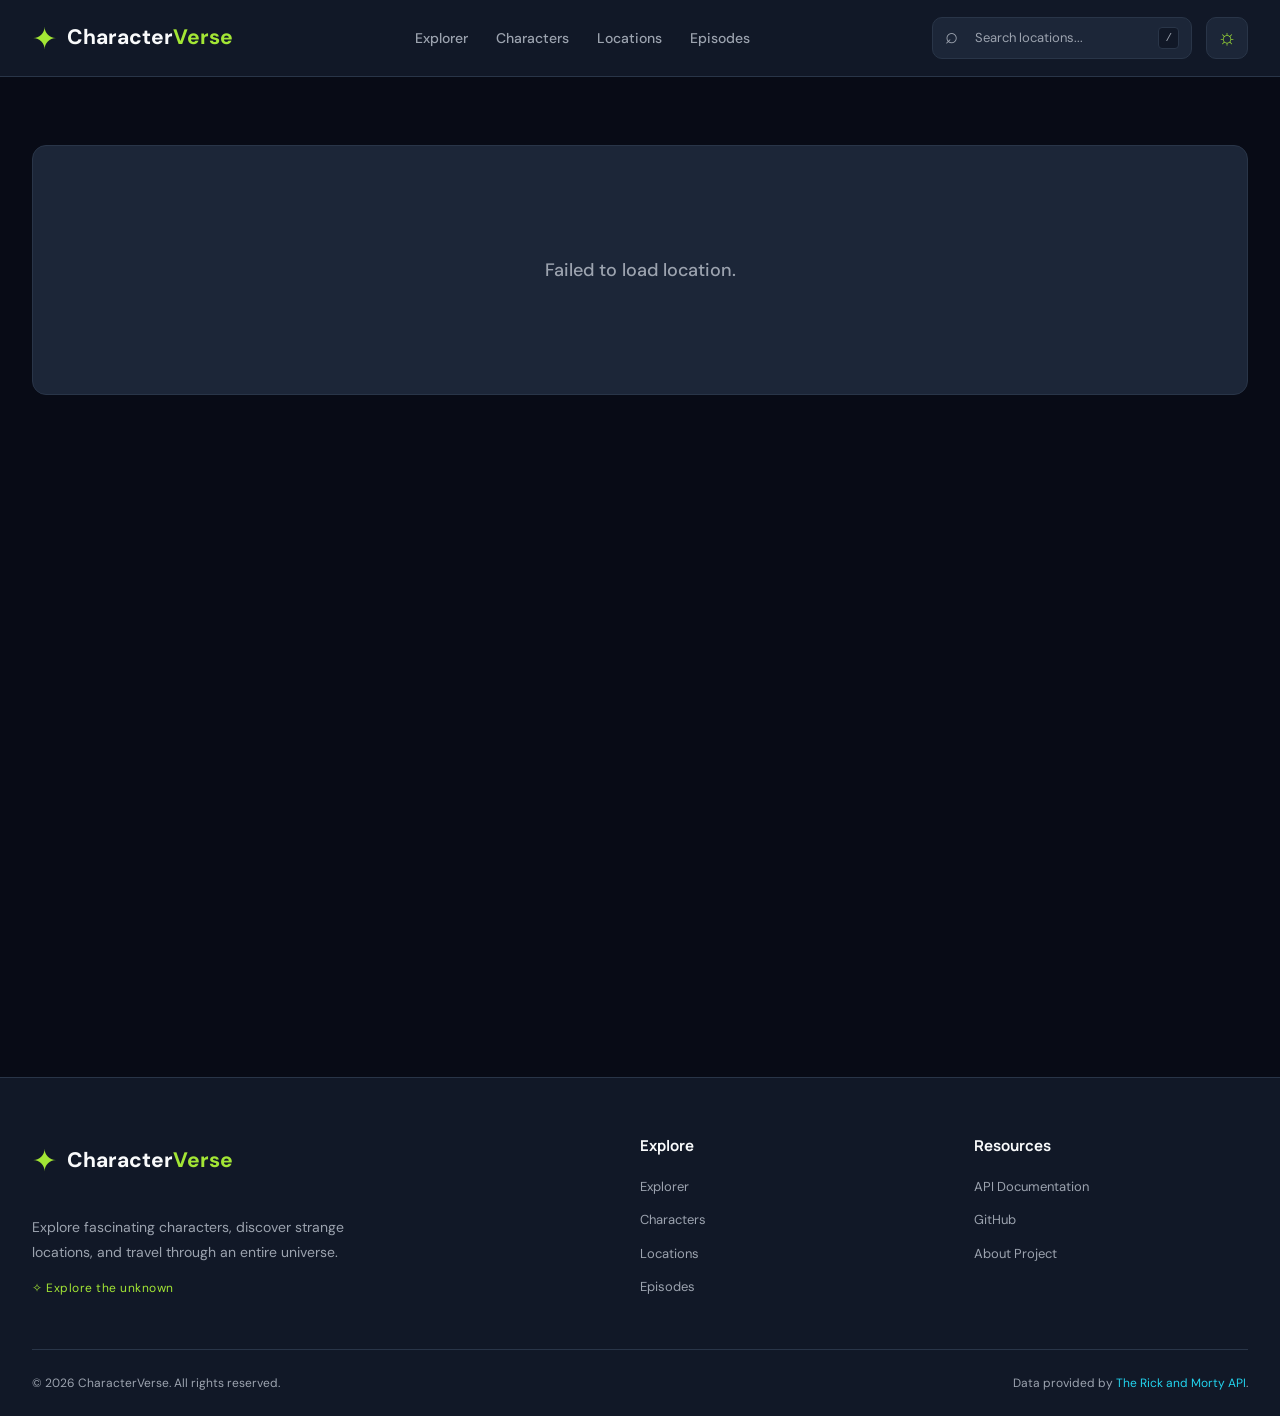
<file: pages/location.html>
<!doctype html>
<html lang="en">
  <head>
    <meta charset="UTF-8" />
    <meta name="viewport" content="width=device-width, initial-scale=1.0" />
    <title>Location Details | CharacterVerse</title>
    <link rel="stylesheet" href="../styles/main.css" />

    <!-- favicon -->
    <link
      rel="apple-touch-icon"
      sizes="180x180"
      href="../images/favicon/apple-touch-icon.png"
    />
    <link
      rel="icon"
      type="image/png"
      sizes="32x32"
      href="../images/favicon/favicon-32x32.png"
    />
    <link
      rel="icon"
      type="image/png"
      sizes="16x16"
      href="../images/favicon/favicon-16x16.png"
    />
    <link rel="manifest" href="../images/favicon/site.webmanifest" />
  </head>
  <body>
    <!-- Header -->
    <header class="site-header">
      <div class="header-container">
        <!-- Logo -->
        <a href="/" class="logo">
          <span class="logo-icon">✦</span>
          <span>Character<span class="logo-highlight">Verse</span></span>
        </a>

        <!-- Navigation -->
        <nav class="nav-links">
          <a href="../" class="nav-link">Explorer</a>
          <a href="characters.html" class="nav-link">Characters</a>
          <a href="locations.html" class="nav-link">Locations</a>
          <a href="episodes.html" class="nav-link">Episodes</a>
        </nav>

        <!-- Header actions -->
        <div class="header-actions">
          <div class="search-box">
            <span class="search-icon">⌕</span>
            <input
              type="text"
              placeholder="Search locations..."
              aria-label="Search locations"
            />
            <kbd>/</kbd>
          </div>

          <button class="theme-button" aria-label="Toggle theme">☼</button>
        </div>
      </div>
    </header>

    <!-- Main content -->
    <main class="main-content">
      <div class="main-container">
        <!-- Detail Section -->
        <section class="detail-section">
          <!-- Breadcrumb -->
          <nav class="breadcrumb" aria-label="Breadcrumb">
            <a href="../index.html">Home</a>
            <span>/</span>
            <a href="locations.html">Locations</a>
            <span>/</span>
            <span class="current js-location-name">Location Details</span>
          </nav>

          <!-- Detail View -->
          <div class="detail-view">
            <div class="detail-view-card">
              <div class="detail-view-card-content">
                <span class="detail-view-card-label">RICK AND MORTY</span>
                <span class="detail-view-card-value js-location-type"
                  >PLANET</span
                >
                <h1 class="js-location-name">Earth (C-137)</h1>
                <span class="detail-view-card-decoration">LOCATION</span>
              </div>
            </div>

            <div class="detail-view-content">
              <div class="detail-view-heading">
                <span class="detail-view-label js-location-label">
                  LOCATION PROFILE #001
                </span>
                <h2 class="js-location-name">Earth (C-137)</h2>
                <p class="detail-view-subtitle js-location-subtitle">
                  Planet - Dimension C-137
                </p>
              </div>

              <div class="detail-view-info">
                <div class="detail-view-info-item">
                  <span class="info-label">Location type</span>
                  <span class="info-value js-location-type">Planet</span>
                </div>

                <div class="detail-view-info-item">
                  <span class="info-label">Dimension</span>
                  <span class="info-value js-location-dimension">
                    Dimension C-137
                  </span>
                </div>

                <div class="detail-view-info-item">
                  <span class="info-label">Resident count</span>
                  <span class="info-value js-character-count"> 0 </span>
                </div>

                <div class="detail-view-info-item">
                  <span class="info-label">Location ID</span>
                  <span class="info-value js-location-id">1</span>
                </div>

                <div class="detail-view-info-item">
                  <span class="info-label">Created</span>
                  <span class="info-value js-location-created"> Unknown </span>
                </div>
              </div>

              <a href="locations.html" class="back-button">
                Back to Locations
              </a>
            </div>
          </div>
        </section>

        <!-- Location Characters -->
        <section class="location-characters">
          <div class="section-heading">
            <div>
              <span class="section-eyebrow">INHABITANTS</span>
              <h2>Location Residents</h2>
              <p class="section-description">
                Characters who have been spotted at this location.
              </p>
            </div>

            <span class="count-badge">
              <span class="js-character-count">0</span> Residents
            </span>
          </div>

          <div
            class="explorer-grid character-grid js-location-resident-grid"
          ></div>
        </section>
      </div>
    </main>

    <!-- Footer -->
    <footer class="site-footer">
      <div class="footer-container">
        <!-- Footer main -->
        <div class="footer-main">
          <!-- Brand -->
          <div class="footer-brand">
            <a href="/" class="logo">
              <span class="logo-icon">✦</span>
              <span>Character<span class="logo-highlight">Verse</span></span>
            </a>

            <p>
              Explore fascinating characters, discover strange locations, and
              travel through an entire universe.
            </p>

            <span class="footer-decoration">✧ Explore the unknown</span>
          </div>

          <!-- Navigation -->
          <div class="footer-links">
            <h3>Explore</h3>
            <a href="../">Explorer</a>
            <a href="characters.html">Characters</a>
            <a href="locations.html">Locations</a>
            <a href="episodes.html">Episodes</a>
          </div>

          <!-- Resources -->
          <div class="footer-links">
            <h3>Resources</h3>
            <a href="https://rickandmortyapi.com/">API Documentation</a>
            <a href="https://github.com/byaydin/">GitHub</a>
            <a href="#">About Project</a>
          </div>
        </div>

        <!-- Footer bottom -->
        <div class="footer-bottom">
          <p>© 2026 CharacterVerse. All rights reserved.</p>
          <p>
            Data provided by
            <a href="https://rickandmortyapi.com/">The Rick and Morty API</a>.
          </p>
        </div>
      </div>
    </footer>

    <script type="module" src="../scripts/main.js"></script>
    <script
      type="module"
      src="../scripts/pages/locationDetailsPage.js"
    ></script>
  </body>
</html>
</file>
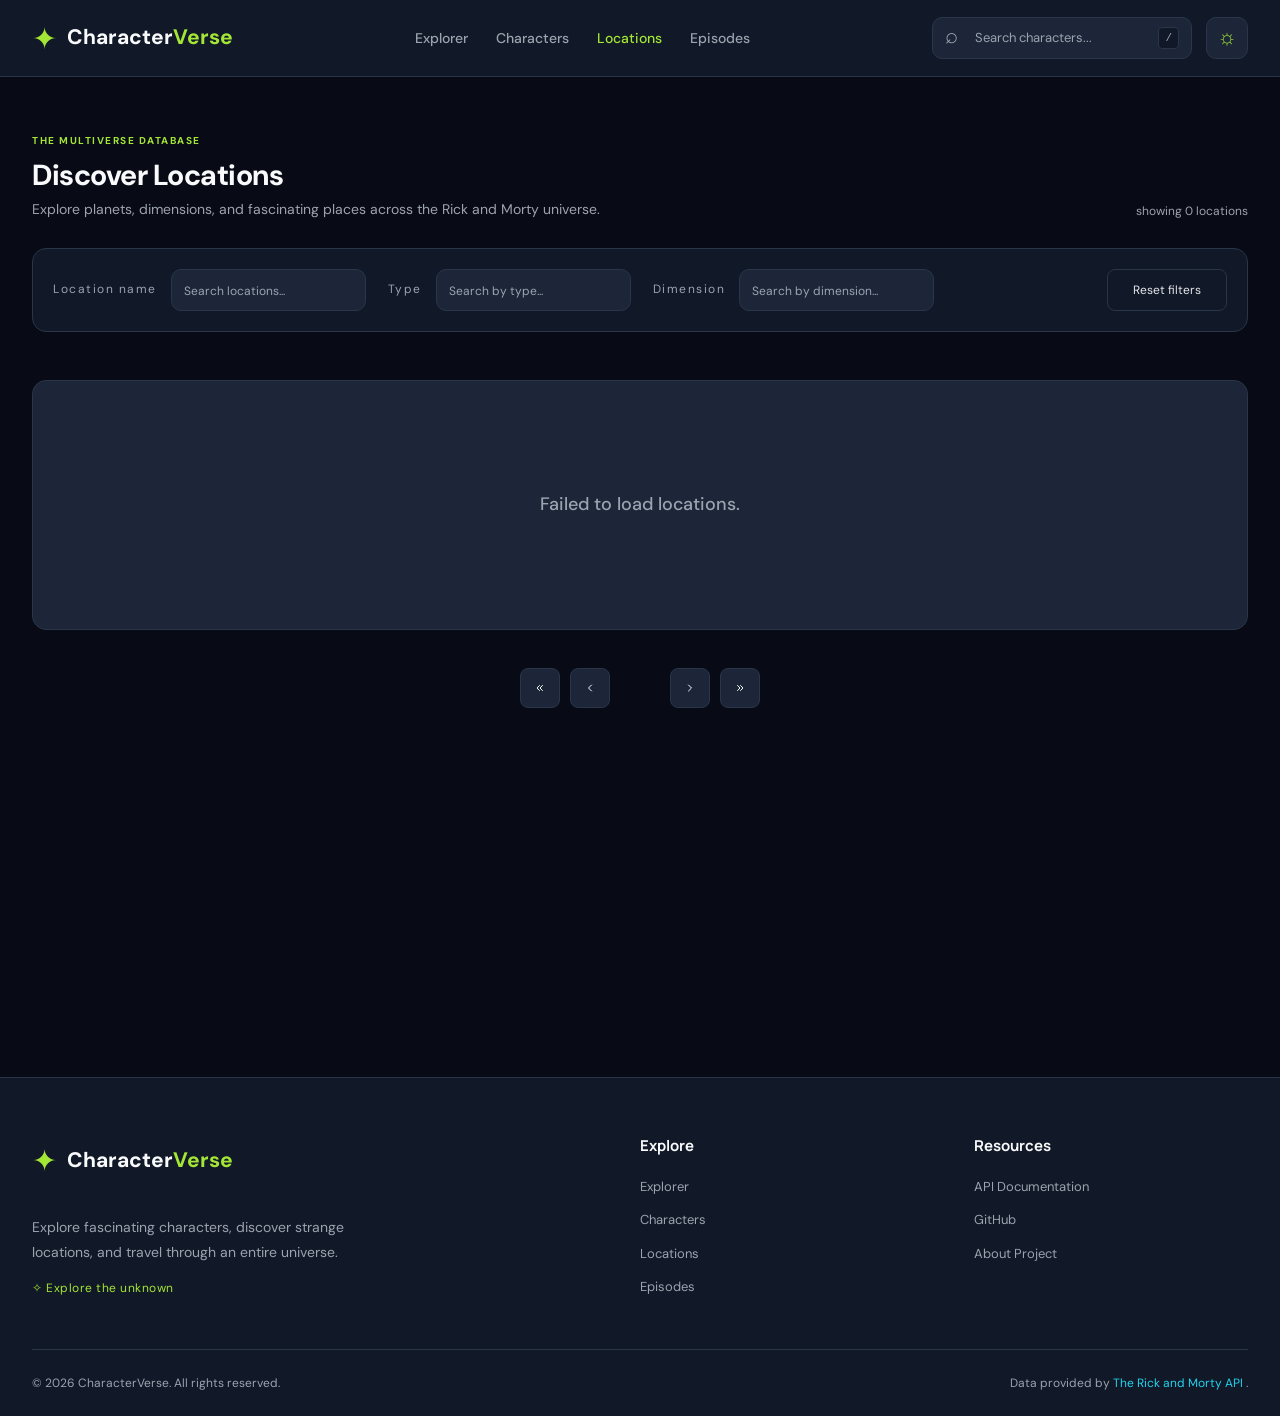
<file: pages/locations.html>
<!doctype html>
<html lang="en">
  <head>
    <meta charset="UTF-8" />
    <meta name="viewport" content="width=device-width, initial-scale=1.0" />
    <title>Locations | CharacterVerse</title>
    <link rel="stylesheet" href="../styles/main.css" />

    <!-- favicon -->
    <link
      rel="apple-touch-icon"
      sizes="180x180"
      href="../images/favicon/apple-touch-icon.png"
    />
    <link
      rel="icon"
      type="image/png"
      sizes="32x32"
      href="../images/favicon/favicon-32x32.png"
    />
    <link
      rel="icon"
      type="image/png"
      sizes="16x16"
      href="../images/favicon/favicon-16x16.png"
    />
    <link rel="manifest" href="../images/favicon/site.webmanifest" />
  </head>
  <body>
    <!-- Header -->
    <header class="site-header">
      <div class="header-container">
        <!-- Logo -->
        <a href="/" class="logo">
          <span class="logo-icon">✦</span>
          <span>Character<span class="logo-highlight">Verse</span></span>
        </a>

        <!-- Navigation -->
        <nav class="nav-links">
          <a href="../" class="nav-link">Explorer</a>
          <a href="characters.html" class="nav-link">Characters</a>
          <a href="locations.html" class="nav-link active">Locations</a>
          <a href="episodes.html" class="nav-link">Episodes</a>
        </nav>

        <!-- Header actions -->
        <div class="header-actions">
          <div class="search-box">
            <span class="search-icon">⌕</span>
            <input
              type="text"
              placeholder="Search characters..."
              aria-label="Search characters"
            />
            <kbd>/</kbd>
          </div>

          <button class="theme-button" aria-label="Toggle theme">☼</button>
        </div>
      </div>
    </header>

    <!-- Main content -->
    <main class="main-content">
      <div class="main-container">
        <!-- Location explorer -->
        <section class="explorer-section locations">
          <div class="section-heading">
            <div>
              <span class="section-eyebrow">THE MULTIVERSE DATABASE</span>
              <h2>Discover Locations</h2>
              <p>
                Explore planets, dimensions, and fascinating places across the
                Rick and Morty universe.
              </p>
            </div>

            <span class="results-count">Showing 0 locations</span>
          </div>

          <!-- Filters -->
          <div class="filter-bar">
            <div class="filter-group-container">
              <div class="filter-group">
                <label for="location-name-filter">Location name</label>
                <input
                  type="text"
                  id="location-name-filter"
                  placeholder="Search locations..."
                />
              </div>

              <div class="filter-group">
                <label for="location-type-filter">Type</label>
                <input
                  type="text"
                  id="location-type-filter"
                  placeholder="Search by type..."
                />
              </div>

              <div class="filter-group">
                <label for="location-dimension-filter">Dimension</label>
                <input
                  type="text"
                  id="location-dimension-filter"
                  placeholder="Search by dimension..."
                />
              </div>
            </div>

            <button class="reset-filters">Reset filters</button>
          </div>

          <!-- Location cards -->
          <div class="explorer-grid location-grid"></div>

          <!-- Pagination -->
          <div class="pagination">
            <div class="pagination-controls">
              <button class="page-button first">
                <svg
                  xmlns="http://www.w3.org/2000/svg"
                  width="12"
                  height="12"
                  viewBox="0 0 24 24"
                  fill="none"
                  stroke="currentColor"
                  stroke-width="2"
                  stroke-linecap="round"
                  stroke-linejoin="round"
                  class="icon icon-tabler icons-tabler-outline icon-tabler-chevrons-left"
                >
                  <path stroke="none" d="M0 0h24v24H0z" fill="none" />
                  <path d="M11 7l-5 5l5 5" />
                  <path d="M17 7l-5 5l5 5" />
                </svg>
              </button>
              <button class="page-button prev">
                <svg
                  xmlns="http://www.w3.org/2000/svg"
                  width="12"
                  height="12"
                  viewBox="0 0 24 24"
                  fill="none"
                  stroke="currentColor"
                  stroke-width="2"
                  stroke-linecap="round"
                  stroke-linejoin="round"
                  class="icon icon-tabler icons-tabler-outline icon-tabler-chevron-left"
                >
                  <path stroke="none" d="M0 0h24v24H0z" fill="none" />
                  <path d="M15 6l-6 6l6 6" />
                </svg>
              </button>
            </div>

            <div class="pagination-numbers"></div>

            <div class="pagination-controls">
              <button class="page-button next">
                <svg
                  xmlns="http://www.w3.org/2000/svg"
                  width="12"
                  height="12"
                  viewBox="0 0 24 24"
                  fill="none"
                  stroke="currentColor"
                  stroke-width="2"
                  stroke-linecap="round"
                  stroke-linejoin="round"
                  class="icon icon-tabler icons-tabler-outline icon-tabler-chevron-right"
                >
                  <path stroke="none" d="M0 0h24v24H0z" fill="none" />
                  <path d="M9 6l6 6l-6 6" />
                </svg>
              </button>
              <button class="page-button last">
                <svg
                  xmlns="http://www.w3.org/2000/svg"
                  width="12"
                  height="12"
                  viewBox="0 0 24 24"
                  fill="none"
                  stroke="currentColor"
                  stroke-width="2"
                  stroke-linecap="round"
                  stroke-linejoin="round"
                  class="icon icon-tabler icons-tabler-outline icon-tabler-chevrons-right"
                >
                  <path stroke="none" d="M0 0h24v24H0z" fill="none" />
                  <path d="M7 7l5 5l-5 5" />
                  <path d="M13 7l5 5l-5 5" />
                </svg>
              </button>
            </div>
          </div>
        </section>
      </div>
    </main>

    <!-- Footer -->
    <footer class="site-footer">
      <div class="footer-container">
        <!-- Footer main -->
        <div class="footer-main">
          <!-- Brand -->
          <div class="footer-brand">
            <a href="/" class="logo">
              <span class="logo-icon">✦</span>
              <span>Character<span class="logo-highlight">Verse</span></span>
            </a>

            <p>
              Explore fascinating characters, discover strange locations, and
              travel through an entire universe.
            </p>

            <span class="footer-decoration">✧ Explore the unknown</span>
          </div>

          <!-- Navigation -->
          <div class="footer-links">
            <h3>Explore</h3>
            <a href="../">Explorer</a>
            <a href="characters.html">Characters</a>
            <a href="locations.html">Locations</a>
            <a href="episodes.html">Episodes</a>
          </div>

          <!-- Resources -->
          <div class="footer-links">
            <h3>Resources</h3>
            <a href="https://rickandmortyapi.com/"> API Documentation </a>
            <a href="https://github.com/byaydin/"> GitHub </a>
            <a href="#">About Project</a>
          </div>
        </div>

        <!-- Footer bottom -->
        <div class="footer-bottom">
          <p>© 2026 CharacterVerse. All rights reserved.</p>
          <p>
            Data provided by
            <a href="https://rickandmortyapi.com/"> The Rick and Morty API </a>.
          </p>
        </div>
      </div>
    </footer>

    <script type="module" src="../scripts/main.js"></script>
    <script type="module" src="../scripts/pages/locationsPage.js"></script>
  </body>
</html>
</file>
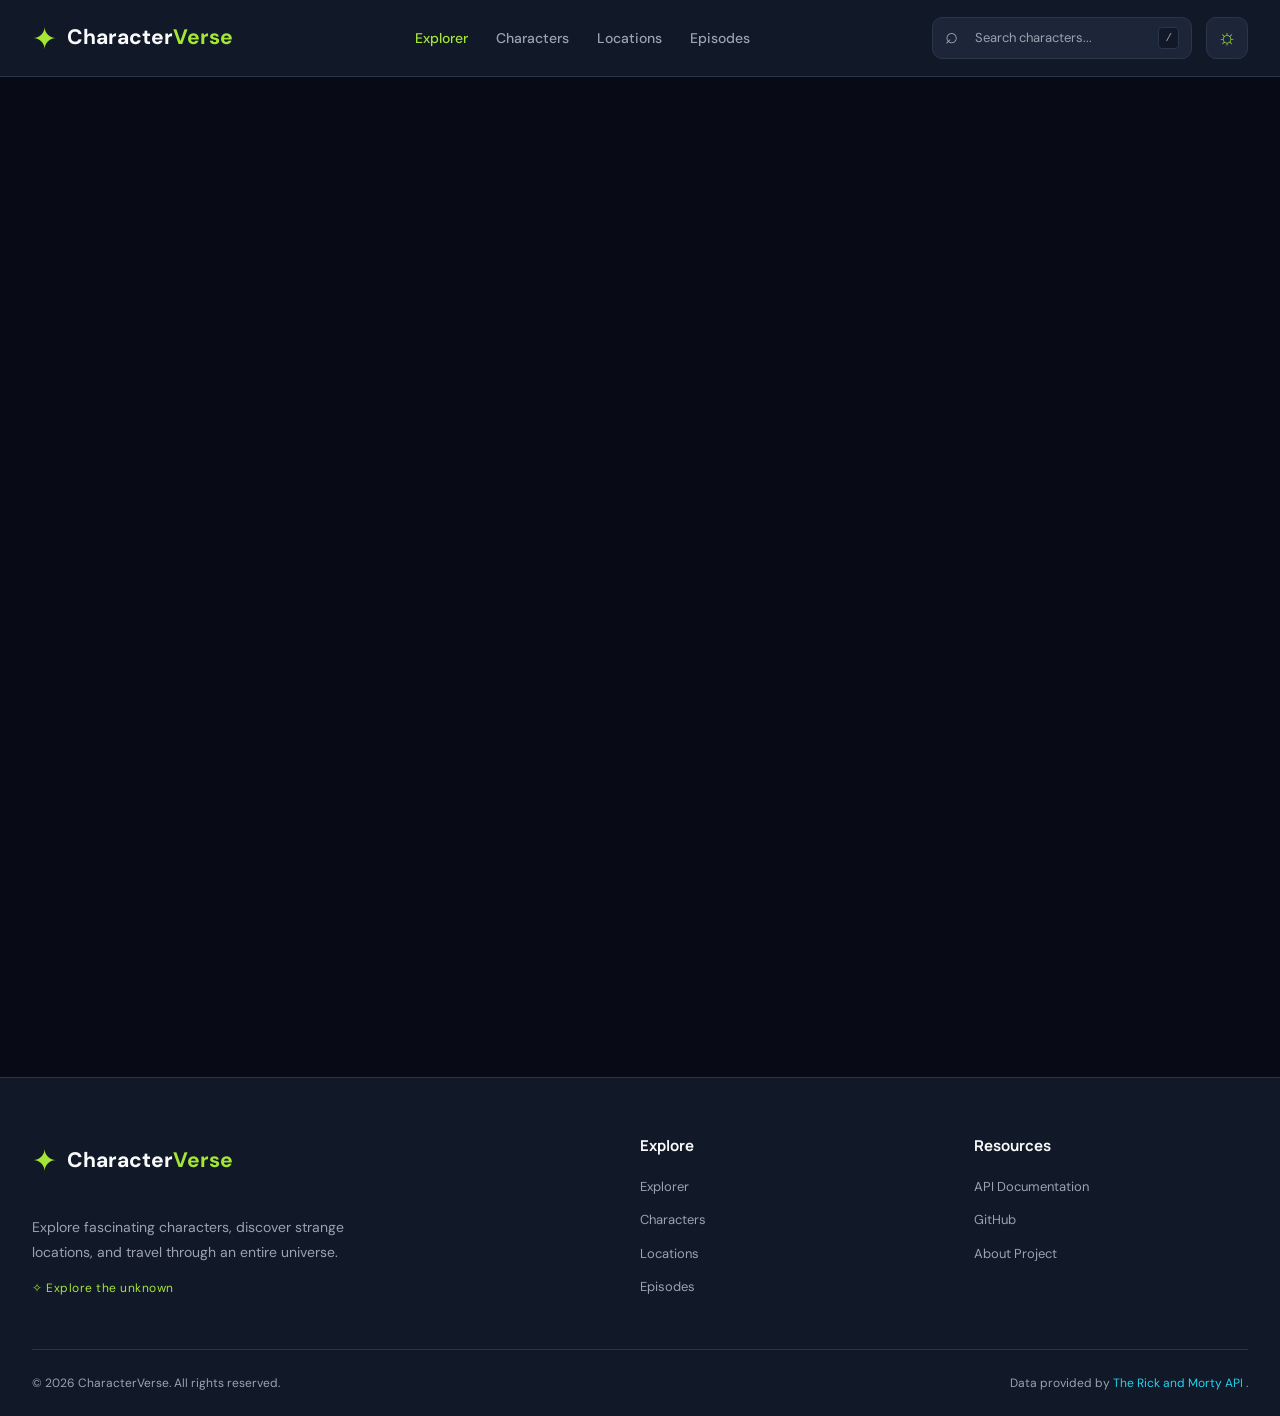
<file: pages/template.html>
<!doctype html>
<html lang="en">
  <head>
    <meta charset="UTF-8" />
    <meta name="viewport" content="width=device-width, initial-scale=1.0" />
    <title>Template | CharacterVerse</title>
    <link rel="stylesheet" href="../styles/main.css" />

    <!-- favicon -->
    <link
      rel="apple-touch-icon"
      sizes="180x180"
      href="../images/favicon/apple-touch-icon.png"
    />
    <link
      rel="icon"
      type="image/png"
      sizes="32x32"
      href="../images/favicon/favicon-32x32.png"
    />
    <link
      rel="icon"
      type="image/png"
      sizes="16x16"
      href="../images/favicon/favicon-16x16.png"
    />
    <link rel="manifest" href="../images/favicon/site.webmanifest" />
  </head>
  <body>
    <!-- Header -->
    <header class="site-header">
      <div class="header-container">
        <!-- Logo -->
        <a href="/" class="logo">
          <span class="logo-icon">✦</span>
          <span>Character<span class="logo-highlight">Verse</span></span>
        </a>

        <!-- Navigation -->
        <nav class="nav-links">
          <a href="../" class="nav-link active">Explorer</a>
          <a href="characters.html" class="nav-link">Characters</a>
          <a href="locations.html" class="nav-link">Locations</a>
          <a href="episodes.html" class="nav-link">Episodes</a>
        </nav>

        <!-- Header actions -->
        <div class="header-actions">
          <div class="search-box">
            <span class="search-icon">⌕</span>
            <input
              type="text"
              placeholder="Search characters..."
              aria-label="Search characters"
            />
            <kbd>/</kbd>
          </div>

          <button class="theme-button" aria-label="Toggle theme">☼</button>
        </div>
      </div>
    </header>

    <!-- Main content -->
    <main class="main-content">
      <div class="main-container"></div>
    </main>

    <!-- Footer -->
    <footer class="site-footer">
      <div class="footer-container">
        <!-- Footer main -->
        <div class="footer-main">
          <!-- Brand -->
          <div class="footer-brand">
            <a href="/" class="logo">
              <span class="logo-icon">✦</span>
              <span>Character<span class="logo-highlight">Verse</span></span>
            </a>

            <p>
              Explore fascinating characters, discover strange locations, and
              travel through an entire universe.
            </p>

            <span class="footer-decoration">✧ Explore the unknown</span>
          </div>

          <!-- Navigation -->
          <div class="footer-links">
            <h3>Explore</h3>
            <a href="../">Explorer</a>
            <a href="characters.html">Characters</a>
            <a href="locations.html">Locations</a>
            <a href="episodes.html">Episodes</a>
          </div>

          <!-- Resources -->
          <div class="footer-links">
            <h3>Resources</h3>
            <a href="https://rickandmortyapi.com/"> API Documentation </a>
            <a href="https://github.com/byaydin/"> GitHub </a>
            <a href="#">About Project</a>
          </div>
        </div>

        <!-- Footer bottom -->
        <div class="footer-bottom">
          <p>© 2026 CharacterVerse. All rights reserved.</p>
          <p>
            Data provided by
            <a href="https://rickandmortyapi.com/"> The Rick and Morty API </a>.
          </p>
        </div>
      </div>
    </footer>

    <script type="module" src="../scripts/main.js"></script>
  </body>
</html>
</file>
<file: styles/main.css>
@import url("https://fonts.googleapis.com/css2?family=DM+Sans:wght@400;500;600;700&family=Manrope:wght@400;500;600;700;800&display=swap");

@import url("base/reset.css");
@import url("base/variables.css");
@import url("base/global.css");

@import url("layout/header.css");
@import url("layout/main.css");
@import url("layout/footer.css");

@import url("components/section-heading.css");
@import url("components/filters.css");
@import url("components/explorer-grid.css");
@import url("components/character-grid.css");
@import url("components/stat-card.css");
@import url("components/character-card.css");
@import url("components/info-card.css");
@import url("components/detail-view-card.css");
@import url("components/skeleton-card.css");
@import url("components/pagination.css");
@import url("components/breadcrumb.css");

@import url("sections/hero.css");
@import url("sections/statistics.css");
@import url("sections/explore.css");

@import url("pages/single-page.css");
</file>
